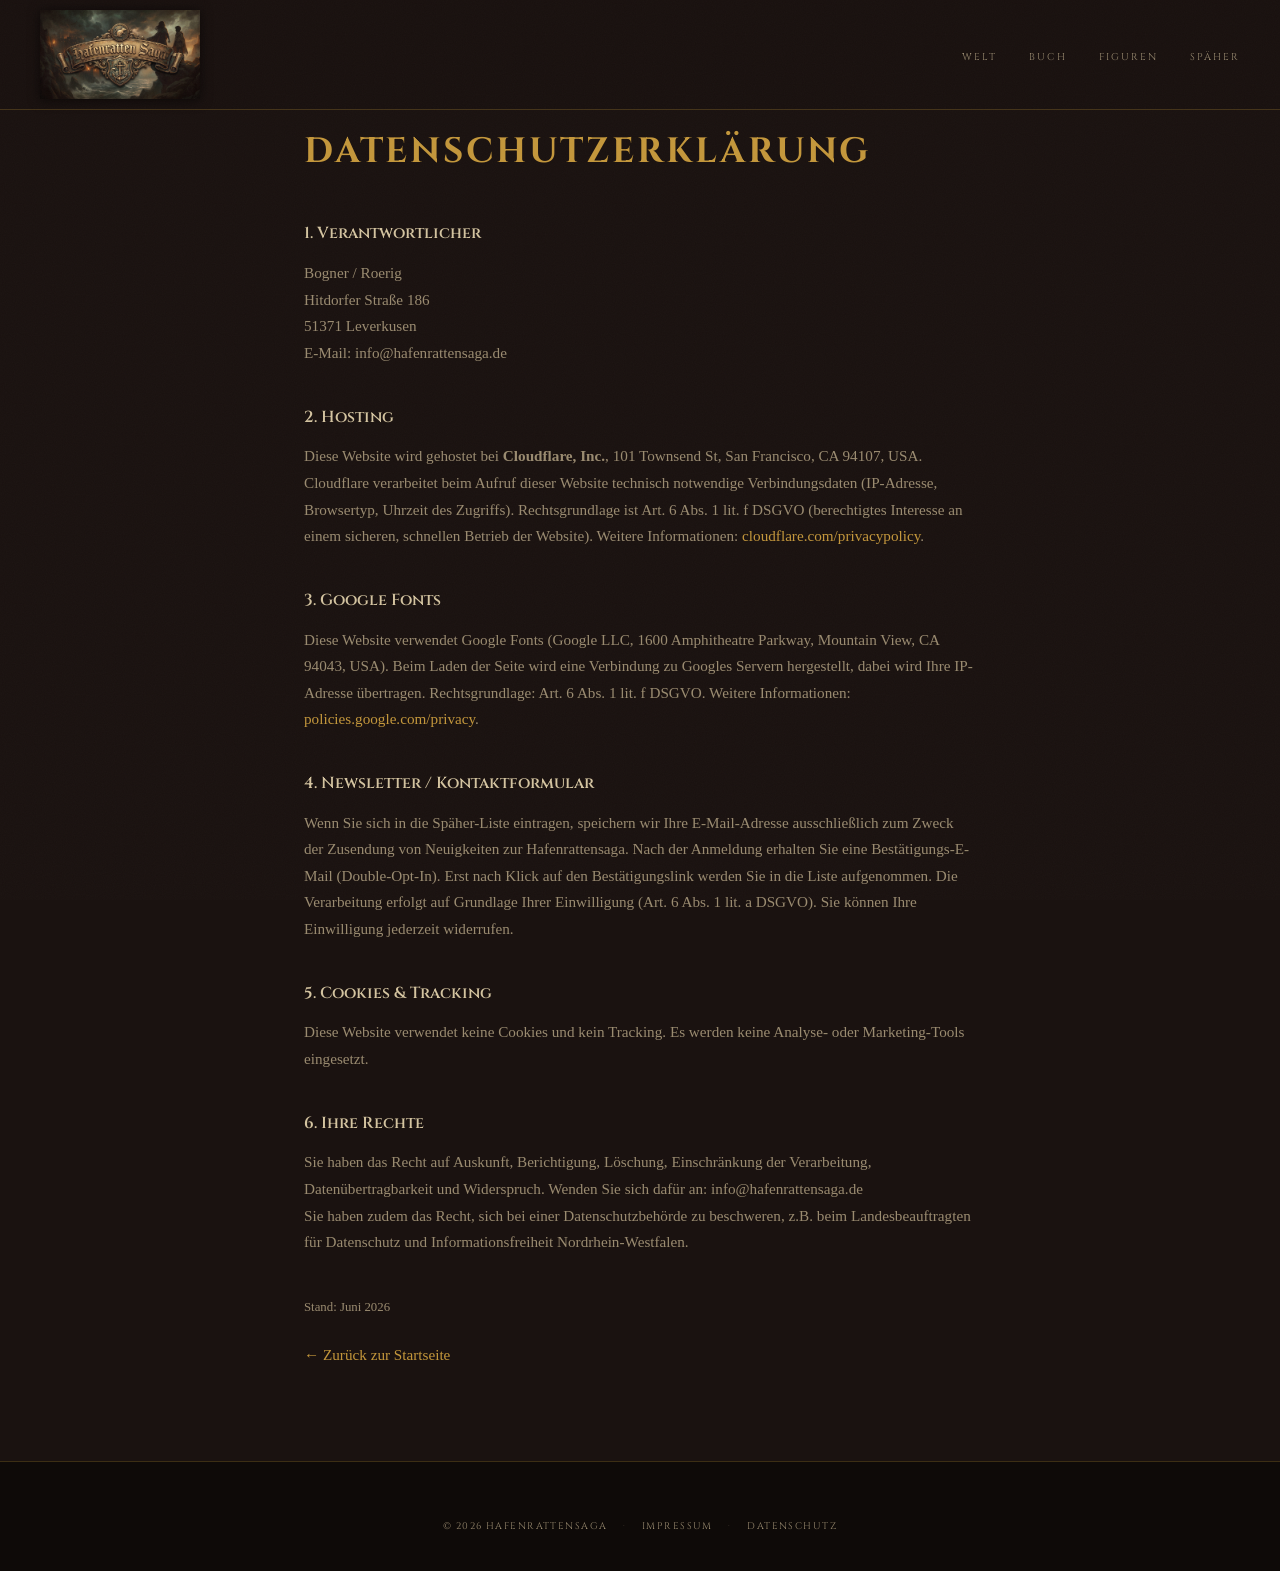
<file: datenschutz.html>
<!DOCTYPE html>
<html lang="de">
<head>
  <meta charset="UTF-8">
  <meta name="viewport" content="width=device-width, initial-scale=1.0">
  <title>Datenschutz - Hafenrattensaga</title>
  <meta name="robots" content="noindex">
  <meta property="og:title" content="Die Hafenratten Saga" />
  <meta property="og:description" content="Die Abenteuer von Yara &amp; Tavi – Dark Fantasy aus den Docks von Tharvos." />
  <meta property="og:image" content="https://hafenratten.de/og-image.jpg" />
  <meta property="og:image:width" content="1200" />
  <meta property="og:image:height" content="630" />
  <meta property="og:url" content="https://hafenratten.de/datenschutz.html" />
  <meta property="og:site_name" content="Die Hafenratten Saga" />
  <meta property="og:type" content="website" />
  <meta property="og:locale" content="de_DE" />
  <meta name="twitter:card" content="summary_large_image" />
  <link rel="icon" href="/favicon.ico" sizes="any" />
  <link rel="icon" href="/favicon-32.png" type="image/png" sizes="32x32" />
  <link rel="apple-touch-icon" href="/apple-touch-icon.png" />

  <link rel="preconnect" href="https://fonts.googleapis.com">
  <link rel="preconnect" href="https://fonts.gstatic.com" crossorigin>
  <link href="https://fonts.googleapis.com/css2?family=Almendra:ital@0;1&family=Cinzel:wght@400;600;700&family=IM+Fell+English:ital@0;1&display=swap" rel="stylesheet">
  <link rel="stylesheet" href="css/style.css">
</head>
<body>

<nav class="nav opaque">
  <div class="nav-logo">
    <a href="index.html"><img src="assets/img/logo-banner.png" alt="Hafenratten Saga" style="width:160px"></a>
  </div>
  <ul class="nav-links">
    <li><a href="index.html#welt">Welt</a></li>
    <li><a href="index.html#buch">Buch</a></li>
    <li><a href="index.html#figuren">Figuren</a></li>
    <li><a href="index.html#newsletter">Späher</a></li>
  </ul>
</nav>

<main class="page-content">
  <h1>Datenschutzerklärung</h1>

  <h2>1. Verantwortlicher</h2>
  <p>Bogner / Roerig<br>Hitdorfer Straße 186<br>51371 Leverkusen<br>E-Mail: info@hafenrattensaga.de</p>

  <h2>2. Hosting</h2>
  <p>Diese Website wird gehostet bei <strong>Cloudflare, Inc.</strong>, 101 Townsend St, San Francisco, CA 94107, USA. Cloudflare verarbeitet beim Aufruf dieser Website technisch notwendige Verbindungsdaten (IP-Adresse, Browsertyp, Uhrzeit des Zugriffs). Rechtsgrundlage ist Art. 6 Abs. 1 lit. f DSGVO (berechtigtes Interesse an einem sicheren, schnellen Betrieb der Website). Weitere Informationen: <a href="https://www.cloudflare.com/privacypolicy/" target="_blank" rel="noopener">cloudflare.com/privacypolicy</a>.</p>

  <h2>3. Google Fonts</h2>
  <p>Diese Website verwendet Google Fonts (Google LLC, 1600 Amphitheatre Parkway, Mountain View, CA 94043, USA). Beim Laden der Seite wird eine Verbindung zu Googles Servern hergestellt, dabei wird Ihre IP-Adresse übertragen. Rechtsgrundlage: Art. 6 Abs. 1 lit. f DSGVO. Weitere Informationen: <a href="https://policies.google.com/privacy" target="_blank" rel="noopener">policies.google.com/privacy</a>.</p>

  <h2>4. Newsletter / Kontaktformular</h2>
  <p>Wenn Sie sich in die Späher-Liste eintragen, speichern wir Ihre E-Mail-Adresse ausschließlich zum Zweck der Zusendung von Neuigkeiten zur Hafenrattensaga. Nach der Anmeldung erhalten Sie eine Bestätigungs-E-Mail (Double-Opt-In). Erst nach Klick auf den Bestätigungslink werden Sie in die Liste aufgenommen. Die Verarbeitung erfolgt auf Grundlage Ihrer Einwilligung (Art. 6 Abs. 1 lit. a DSGVO). Sie können Ihre Einwilligung jederzeit widerrufen.</p>

  <h2>5. Cookies &amp; Tracking</h2>
  <p>Diese Website verwendet keine Cookies und kein Tracking. Es werden keine Analyse- oder Marketing-Tools eingesetzt.</p>

  <h2>6. Ihre Rechte</h2>
  <p>Sie haben das Recht auf Auskunft, Berichtigung, Löschung, Einschränkung der Verarbeitung, Datenübertragbarkeit und Widerspruch. Wenden Sie sich dafür an: info@hafenrattensaga.de<br>Sie haben zudem das Recht, sich bei einer Datenschutzbehörde zu beschweren, z.B. beim Landesbeauftragten für Datenschutz und Informationsfreiheit Nordrhein-Westfalen.</p>

  <p style="margin-top:40px;font-size:0.8rem;color:var(--text-secondary)">Stand: Juni 2026</p>
  <p style="margin-top:24px"><a href="index.html">← Zurück zur Startseite</a></p>
</main>

<footer>
  <p class="footer-links">
    <span>&copy; 2026 Hafenrattensaga</span>
    <span class="dot">&middot;</span>
    <a href="impressum.html">Impressum</a>
    <span class="dot">&middot;</span>
    <a href="datenschutz.html">Datenschutz</a>
  </p>
</footer>

</body>
</html>
</file>
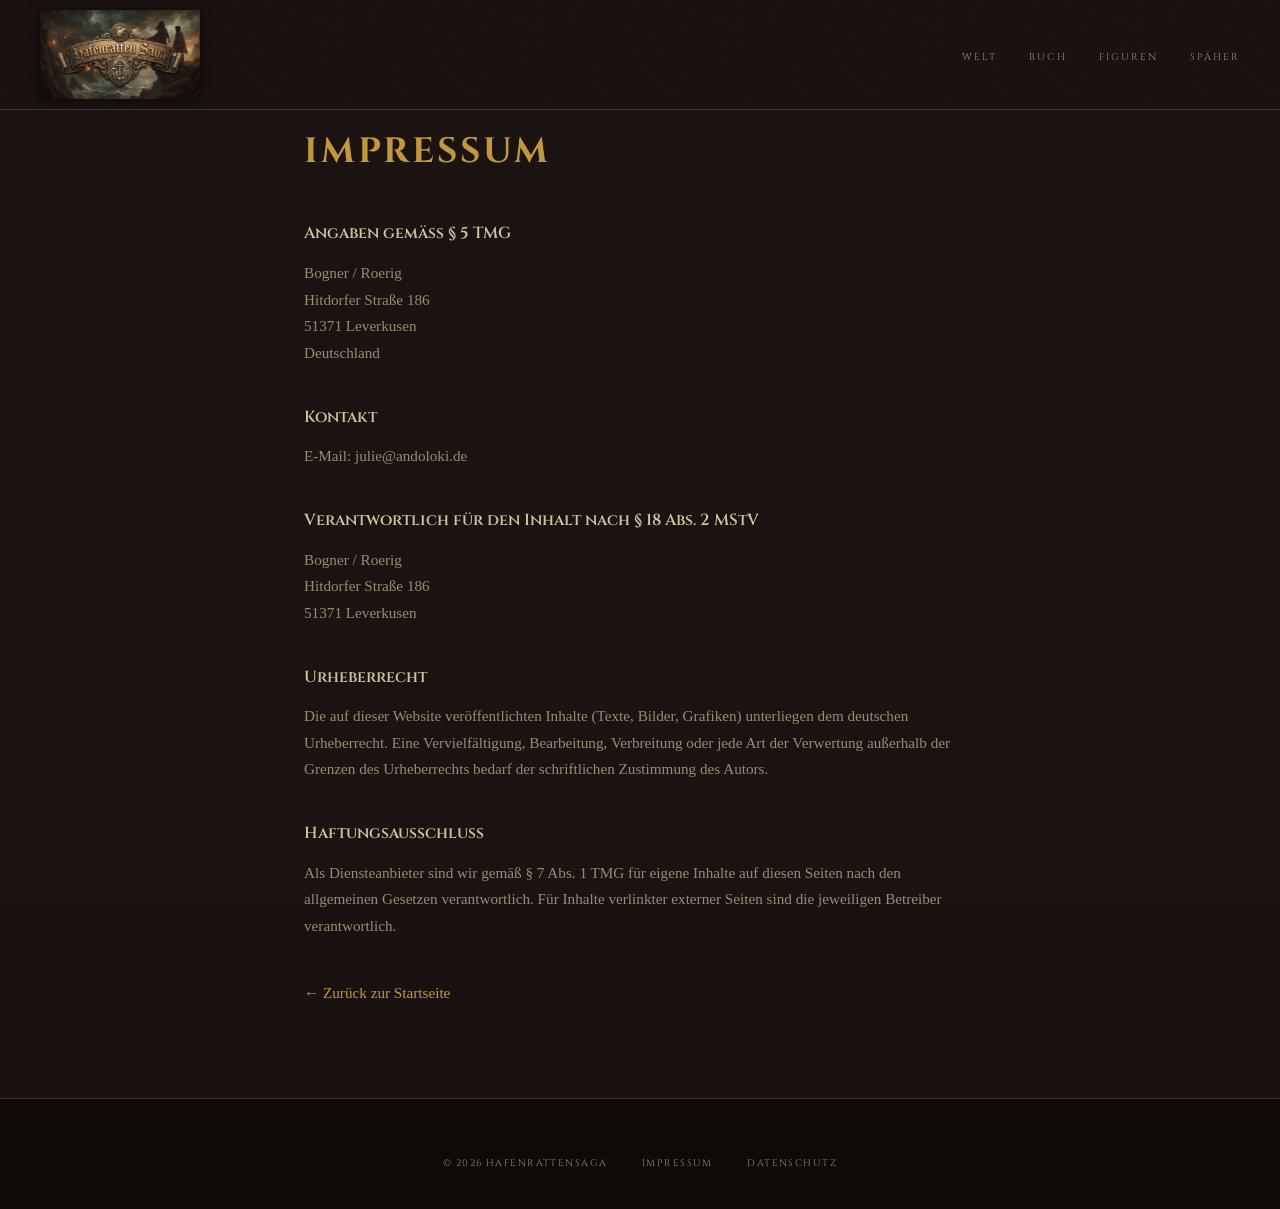
<file: impressum.html>
<!DOCTYPE html>
<html lang="de">
<head>
  <meta charset="UTF-8">
  <meta name="viewport" content="width=device-width, initial-scale=1.0">
  <title>Impressum - Hafenrattensaga</title>
  <meta name="robots" content="noindex">
  <meta property="og:title" content="Die Hafenratten Saga" />
  <meta property="og:description" content="Die Abenteuer von Yara &amp; Tavi – Dark Fantasy aus den Docks von Tharvos." />
  <meta property="og:image" content="https://hafenratten.de/og-image.jpg" />
  <meta property="og:image:width" content="1200" />
  <meta property="og:image:height" content="630" />
  <meta property="og:url" content="https://hafenratten.de/impressum.html" />
  <meta property="og:site_name" content="Die Hafenratten Saga" />
  <meta property="og:type" content="website" />
  <meta property="og:locale" content="de_DE" />
  <meta name="twitter:card" content="summary_large_image" />
  <link rel="icon" href="/favicon.ico" sizes="any" />
  <link rel="icon" href="/favicon-32.png" type="image/png" sizes="32x32" />
  <link rel="apple-touch-icon" href="/apple-touch-icon.png" />

  <link rel="preconnect" href="https://fonts.googleapis.com">
  <link rel="preconnect" href="https://fonts.gstatic.com" crossorigin>
  <link href="https://fonts.googleapis.com/css2?family=Almendra:ital@0;1&family=Cinzel:wght@400;600;700&family=IM+Fell+English:ital@0;1&display=swap" rel="stylesheet">
  <link rel="stylesheet" href="css/style.css">
</head>
<body>

<nav class="nav opaque">
  <div class="nav-logo">
    <a href="index.html"><img src="assets/img/logo-banner.png" alt="Hafenratten Saga" style="width:160px"></a>
  </div>
  <ul class="nav-links">
    <li><a href="index.html#welt">Welt</a></li>
    <li><a href="index.html#buch">Buch</a></li>
    <li><a href="index.html#figuren">Figuren</a></li>
    <li><a href="index.html#newsletter">Späher</a></li>
  </ul>
</nav>

<main class="page-content">
  <h1>Impressum</h1>

  <h2>Angaben gemäß § 5 TMG</h2>
  <p>Bogner / Roerig<br>Hitdorfer Straße 186<br>51371 Leverkusen<br>Deutschland</p>

  <h2>Kontakt</h2>
  <p>E-Mail: julie@andoloki.de</p>

  <h2>Verantwortlich für den Inhalt nach § 18 Abs. 2 MStV</h2>
  <p>Bogner / Roerig<br>Hitdorfer Straße 186<br>51371 Leverkusen</p>

  <h2>Urheberrecht</h2>
  <p>Die auf dieser Website veröffentlichten Inhalte (Texte, Bilder, Grafiken) unterliegen dem deutschen Urheberrecht. Eine Vervielfältigung, Bearbeitung, Verbreitung oder jede Art der Verwertung außerhalb der Grenzen des Urheberrechts bedarf der schriftlichen Zustimmung des Autors.</p>

  <h2>Haftungsausschluss</h2>
  <p>Als Diensteanbieter sind wir gemäß § 7 Abs. 1 TMG für eigene Inhalte auf diesen Seiten nach den allgemeinen Gesetzen verantwortlich. Für Inhalte verlinkter externer Seiten sind die jeweiligen Betreiber verantwortlich.</p>

  <p style="margin-top:40px"><a href="index.html">← Zurück zur Startseite</a></p>
</main>

<footer>
  <p class="footer-links">
    <span>&copy; 2026 Hafenrattensaga</span>
    <span class="dot">&middot;</span>
    <a href="impressum.html">Impressum</a>
    <span class="dot">&middot;</span>
    <a href="datenschutz.html">Datenschutz</a>
  </p>
</footer>

</body>
</html>
</file>
<file: css/style.css>
/* HAFENRATTENSAGA -style.css */

:root {
  --bg-deep:         #1a1210;
  --bg-section:      #221a15;
  --bg-card:         #2a1e16;
  --parchment:       #d4c4a0;
  --parchment-dark:  #b8a882;
  --parchment-light: #e8dcc4;
  --gold:            #c4973b;
  --gold-bright:     #d4a94b;
  --gold-dim:        rgba(196,151,59,0.15);
  --rust:            #8b4513;
  --text-primary:    #d4c4a0;
  --text-secondary:  #9a8b70;
  --text-headline:   #c4973b;
  --border:          rgba(196,151,59,0.25);
  --border-hover:    rgba(196,151,59,0.75);
  --shadow-deep:     rgba(0,0,0,0.7);
}

*, *::before, *::after { box-sizing: border-box; margin: 0; padding: 0; }
html { scroll-behavior: smooth; }

body {
  background: var(--bg-deep);
  color: var(--text-primary);
  font-family: 'IM Fell English', Georgia, serif;
  font-size: clamp(1rem, 1.6vw, 1.1rem);
  line-height: 1.8;
  overflow-x: hidden;
  -webkit-font-smoothing: antialiased;
  -moz-osx-font-smoothing: grayscale;
}

/* Scrollbar */
::-webkit-scrollbar { width: 6px; }
::-webkit-scrollbar-track { background: var(--bg-deep); }
::-webkit-scrollbar-thumb { background: rgba(196,151,59,0.35); border-radius: 3px; }

/* subtle noise texture */
body::after {
  content: '';
  position: fixed;
  inset: 0;
  opacity: 0.025;
  background-image: url("data:image/svg+xml,%3Csvg viewBox='0 0 200 200' xmlns='http://www.w3.org/2000/svg'%3E%3Cfilter id='n'%3E%3CfeTurbulence type='fractalNoise' baseFrequency='0.9' numOctaves='4' stitchTiles='stitch'/%3E%3C/filter%3E%3Crect width='100%25' height='100%25' filter='url(%23n)'/%3E%3C/svg%3E");
  background-size: 200px 200px;
  pointer-events: none;
  z-index: 9999;
}

img { display: block; max-width: 100%; height: auto; }
a { color: inherit; text-decoration: none; }
button { cursor: pointer; font-family: inherit; border: none; }

/* Typography */
h1, h2, h3, .cinzel { font-family: 'Cinzel', Georgia, serif; }

h1 {
  font-size: clamp(2rem, 5vw, 3.5rem);
  font-weight: 700;
  color: var(--text-headline);
  letter-spacing: 0.08em;
  text-transform: uppercase;
}

h2 {
  font-size: clamp(1.1rem, 2.5vw, 1.6rem);
  font-weight: 600;
  color: var(--gold);
  letter-spacing: 0.12em;
  text-transform: uppercase;
}

h3 {
  font-size: clamp(1rem, 2vw, 1.25rem);
  font-weight: 400;
  color: var(--parchment);
}

/* ============================================================
   NAVIGATION
   ============================================================ */
.nav {
  position: fixed;
  top: 0; left: 0; right: 0;
  z-index: 1000;
  display: flex;
  align-items: center;
  justify-content: space-between;
  padding: 10px 40px;
  background: rgba(26, 18, 16, 0.5);
  backdrop-filter: blur(10px);
  -webkit-backdrop-filter: blur(10px);
  border-bottom: 1px solid transparent;
  transition: background 0.35s, border-color 0.35s;
}

.nav.opaque {
  background: rgba(26, 18, 16, 0.97);
  border-color: var(--border);
}

.nav-logo img {
  width: 160px;
  height: auto;
  filter: drop-shadow(0 1px 6px rgba(0,0,0,0.6));
}

.nav-links {
  display: flex;
  gap: 32px;
  list-style: none;
}

.nav-links a {
  font-family: 'Cinzel', serif;
  font-size: 0.62rem;
  letter-spacing: 0.2em;
  text-transform: uppercase;
  color: var(--text-secondary);
  transition: color 0.2s;
  padding-bottom: 2px;
  border-bottom: 1px solid transparent;
}

.nav-links a:hover {
  color: var(--gold);
  border-color: rgba(196,151,59,0.4);
}

.nav-burger {
  display: none;
  flex-direction: column;
  gap: 5px;
  background: none;
  padding: 4px;
}

.nav-burger span {
  display: block;
  width: 24px;
  height: 2px;
  background: var(--gold);
  transition: transform 0.3s, opacity 0.3s;
}

.nav-burger.open span:nth-child(1) { transform: translateY(7px) rotate(45deg); }
.nav-burger.open span:nth-child(2) { opacity: 0; }
.nav-burger.open span:nth-child(3) { transform: translateY(-7px) rotate(-45deg); }

.nav-overlay {
  display: none;
  position: fixed;
  inset: 0;
  z-index: 999;
  background: rgba(22, 15, 12, 0.99);
  flex-direction: column;
  align-items: center;
  justify-content: center;
  gap: 44px;
}

.nav-overlay.open { display: flex; }

.nav-overlay a {
  font-family: 'Cinzel', serif;
  font-size: 1.6rem;
  letter-spacing: 0.22em;
  color: var(--gold);
  text-transform: uppercase;
  transition: color 0.2s;
}

.nav-overlay a:hover { color: var(--gold-bright); }

/* ============================================================
   ORNAMENTS & DIVIDERS
   ============================================================ */
.ornament {
  display: flex;
  align-items: center;
  justify-content: center;
  gap: 12px;
  margin-bottom: 14px;
}

.ornament-line {
  flex: 1;
  height: 1px;
  background: linear-gradient(to right, transparent, var(--gold));
  opacity: 0.3;
  max-width: 140px;
}

.ornament-line.right {
  background: linear-gradient(to left, transparent, var(--gold));
}

.ornament-diamond {
  width: 7px;
  height: 7px;
  border: 1px solid var(--gold);
  transform: rotate(45deg);
  opacity: 0.65;
}

.section-divider {
  height: 1px;
  background: linear-gradient(to right, transparent, var(--gold) 50%, transparent);
  opacity: 0.28;
  margin: 0;
}

/* ============================================================
   SECTION BASE
   ============================================================ */
section { position: relative; }
section[id] { scroll-margin-top: 80px; }

.sec-header {
  text-align: center;
  padding: 88px 24px 40px;
}

.sec-sub {
  font-family: 'Almendra', serif;
  font-style: italic;
  color: var(--text-secondary);
  font-size: clamp(0.9rem, 1.6vw, 1.05rem);
  margin-top: 8px;
  max-width: 540px;
  margin-left: auto;
  margin-right: auto;
  line-height: 1.7;
}

/* Fade-in */
.fade-in {
  opacity: 0;
  transform: translateY(24px);
  transition: opacity 0.75s ease, transform 0.75s ease;
}

.fade-in.visible { opacity: 1; transform: translateY(0); }

@media (prefers-reduced-motion: reduce) {
  .fade-in { opacity: 1; transform: none; transition: none; }
}

/* ============================================================
   HERO
   ============================================================ */
#hero {
  min-height: 100vh;
  display: flex;
  flex-direction: column;
  align-items: center;
  justify-content: center;
  position: relative;
  text-align: center;
  background: radial-gradient(ellipse at center bottom, #2e2018 0%, #1a1210 55%);
}

.hero-overlay {
  position: absolute;
  inset: 0;
  background: radial-gradient(ellipse at center, rgba(196,151,59,0.05) 0%, transparent 65%);
  pointer-events: none;
}

.hero-content {
  position: relative;
  z-index: 2;
  padding: 24px;
  display: flex;
  flex-direction: column;
  align-items: center;
  gap: 36px;
}

.hero-logo {
  width: min(860px, 94vw);
  filter: drop-shadow(0 8px 48px rgba(0,0,0,0.95)) drop-shadow(0 0 80px rgba(196,151,59,0.12));
  animation: heroFadeIn 1.4s ease-out;
}

@keyframes heroFadeIn {
  from { opacity: 0; transform: translateY(28px) scale(0.97); }
  to   { opacity: 1; transform: translateY(0) scale(1); }
}

@media (prefers-reduced-motion: reduce) { .hero-logo { animation: none; } }

.hero-tagline {
  font-family: 'Almendra', Georgia, serif;
  font-style: italic;
  font-size: clamp(1.05rem, 2.2vw, 1.3rem);
  color: var(--parchment-light);
  line-height: 1.85;
  max-width: 520px;
  text-shadow: 0 2px 12px rgba(0,0,0,0.8);
  letter-spacing: 0.02em;
}

.btn {
  display: inline-block;
  font-family: 'Cinzel', serif;
  font-size: 0.7rem;
  letter-spacing: 0.22em;
  text-transform: uppercase;
  padding: 14px 36px;
  border: 1px solid var(--gold);
  color: var(--gold);
  background: rgba(26,18,16,0.5);
  transition: background 0.25s, color 0.25s, box-shadow 0.25s;
}

.btn:hover {
  background: var(--gold);
  color: var(--bg-deep);
  box-shadow: 0 0 24px rgba(196,151,59,0.25);
}

.btn-solid { background: var(--gold); color: var(--bg-deep); }
.btn-solid:hover { background: var(--gold-bright); }

.scroll-indicator {
  position: absolute;
  bottom: 32px;
  left: 50%;
  transform: translateX(-50%);
  z-index: 2;
  color: var(--gold);
  opacity: 0.4;
  font-size: 1.6rem;
  animation: bounce 2s ease-in-out infinite;
  transition: opacity 0.4s;
}

.scroll-indicator.hidden { opacity: 0; pointer-events: none; }

@keyframes bounce {
  0%, 100% { transform: translateX(-50%) translateY(0); }
  50% { transform: translateX(-50%) translateY(10px); }
}

@media (prefers-reduced-motion: reduce) { .scroll-indicator { animation: none; } }

/* ============================================================
   WELT VON THARVOS
   ============================================================ */
#welt {
  background: var(--bg-section);
  padding-bottom: 80px;
}

/* 4-column grid */
.cards-grid {
  display: grid;
  grid-template-columns: repeat(2, 1fr);
  gap: 20px;
  max-width: 960px;
  margin: 0 auto;
  padding: 0 24px;
}

.cards-4 { grid-template-columns: repeat(2, 1fr); }

.card {
  background: var(--bg-card);
  border: 1px solid var(--border);
  border-radius: 3px;
  overflow: hidden;
  transition: border-color 0.25s, box-shadow 0.25s, transform 0.25s;
}

.card:hover {
  border-color: var(--border-hover);
  box-shadow: 0 10px 40px rgba(0,0,0,0.55), 0 0 24px var(--gold-dim);
  transform: translateY(-5px);
}

/* Portrait images: aspect-ratio driven, no fixed height crop */
.card-img-wrap {
  width: 100%;
  aspect-ratio: 3 / 4;
  overflow: hidden;
}

.card-img-wrap img {
  width: 100%;
  height: 100%;
  object-fit: cover;
  object-position: center 15%;
  transition: transform 0.4s ease;
}

.card:hover .card-img-wrap img { transform: scale(1.04); }

.card-body { padding: 20px 22px 24px; }

.card-title {
  font-family: 'Cinzel', serif;
  font-size: 0.72rem;
  letter-spacing: 0.18em;
  color: var(--gold);
  text-transform: uppercase;
  margin-bottom: 10px;
  border-bottom: 1px solid var(--border);
  padding-bottom: 8px;
}

.card-text {
  font-family: 'Almendra', serif;
  font-style: italic;
  color: var(--text-secondary);
  font-size: 0.9rem;
  line-height: 1.65;
}

/* Maps */
.maps-section {
  max-width: 960px;
  margin: 64px auto 0;
  padding: 0 24px;
}

.maps-header {
  text-align: center;
  margin-bottom: 24px;
}

.maps-title {
  font-family: 'Cinzel', serif;
  font-size: 0.72rem;
  letter-spacing: 0.22em;
  color: var(--text-secondary);
  text-transform: uppercase;
}

.maps-row {
  display: grid;
  grid-template-columns: 1fr 1fr;
  gap: 20px;
}

.map-card {
  position: relative;
  border: 1px solid var(--border);
  border-radius: 3px;
  overflow: hidden;
  cursor: zoom-in;
  transition: border-color 0.25s, box-shadow 0.25s, transform 0.25s;
}

.map-card:hover {
  border-color: var(--border-hover);
  box-shadow: 0 10px 40px rgba(0,0,0,0.55), 0 0 24px var(--gold-dim);
  transform: translateY(-4px);
}

.map-card img {
  width: 100%;
  aspect-ratio: 9 / 16;
  object-fit: cover;
  object-position: center top;
  display: block;
}

.map-label {
  position: absolute;
  bottom: 0;
  left: 0;
  right: 0;
  padding: 28px 12px 12px;
  text-align: center;
  font-family: 'Cinzel', serif;
  font-size: 0.7rem;
  letter-spacing: 0.2em;
  text-transform: uppercase;
  color: var(--gold);
  background: linear-gradient(to top, rgba(18,12,10,0.95) 0%, transparent 100%);
}

.maps-hint {
  text-align: center;
  margin-top: 12px;
  font-family: 'Cinzel', serif;
  font-size: 0.58rem;
  letter-spacing: 0.18em;
  color: var(--text-secondary);
  text-transform: uppercase;
  opacity: 0.6;
}

/* ============================================================
   BUCH
   ============================================================ */
#buch {
  background: var(--bg-deep);
  padding-bottom: 72px;
}

.buch-inner {
  max-width: 900px;
  margin: 0 auto;
  padding: 0 24px;
  display: grid;
  grid-template-columns: auto 1fr;
  gap: 52px;
  align-items: start;
}

.book-cover { width: 220px; flex-shrink: 0; }

.book-cover img {
  width: 220px;
  border-radius: 3px;
  box-shadow: -6px 8px 32px rgba(0,0,0,0.85), 0 0 20px rgba(196,151,59,0.08);
  transition: transform 0.35s, box-shadow 0.35s;
}

.book-cover img:hover {
  transform: scale(1.03) rotate(-1deg);
  box-shadow: -8px 12px 40px rgba(0,0,0,0.9), 0 0 30px rgba(196,151,59,0.12);
}

.buch-subtitle {
  font-family: 'Cinzel', serif;
  font-size: 0.65rem;
  letter-spacing: 0.22em;
  color: var(--text-secondary);
  text-transform: uppercase;
  margin-bottom: 10px;
}

.buch-title-main {
  font-family: 'Cinzel', serif;
  font-size: clamp(1.2rem, 2.5vw, 1.65rem);
  font-weight: 700;
  color: var(--parchment);
  letter-spacing: 0.04em;
  margin-bottom: 24px;
  line-height: 1.3;
}

.buch-klappe {
  font-family: 'IM Fell English', serif;
  font-size: 1rem;
  line-height: 1.85;
  color: var(--text-secondary);
  margin-bottom: 32px;
}

.buch-klappe p + p { margin-top: 14px; }

/* ============================================================
   FIGUREN -Tavi & Yara Hauptfiguren
   ============================================================ */
#figuren {
  background: var(--bg-section);
  padding-bottom: 80px;
}

/* Two large portrait images: natural aspect ratio, name overlay on hover */
.char-duo {
  display: grid;
  grid-template-columns: 1fr 1fr;
  gap: 0;
  max-width: 1100px;
  margin: 0 auto 0;
}

.char-portrait-wrap {
  position: relative;
  overflow: hidden;
}

.char-portrait-wrap img {
  width: 100%;
  aspect-ratio: 2 / 3;
  object-fit: cover;
  object-position: center 12%;
  display: block;
  transition: transform 0.5s ease;
}

.char-portrait-wrap:hover img { transform: scale(1.03); }

.char-overlay {
  position: absolute;
  bottom: 0;
  left: 0;
  right: 0;
  padding: 48px 28px 28px;
  background: linear-gradient(to top, rgba(18,12,10,0.97) 0%, rgba(18,12,10,0.6) 55%, transparent 100%);
  transform: translateY(0);
}

.char-name {
  font-family: 'Cinzel', serif;
  font-size: 1.1rem;
  font-weight: 700;
  letter-spacing: 0.18em;
  color: var(--gold);
  text-transform: uppercase;
  margin-bottom: 10px;
}

.char-desc {
  font-family: 'IM Fell English', serif;
  font-size: 0.9rem;
  color: var(--parchment-dark);
  line-height: 1.7;
}

/* Two action images: strand.jpg + gassen.jpg side by side, natural portrait shown in 4:3 crop */
.char-action {
  display: grid;
  grid-template-columns: 1fr 1fr;
  gap: 0;
  max-width: 1100px;
  margin: 0 auto 0;
  border-top: 1px solid var(--border);
}

.char-action-img {
  overflow: hidden;
}

.char-action-img img {
  width: 100%;
  aspect-ratio: 4 / 3;
  object-fit: cover;
  object-position: center 60%;
  display: block;
  transition: transform 0.5s ease;
}

.char-action-img:hover img { transform: scale(1.04); }

/* Figuren grid: all 4 characters */
.figuren-grid {
  display: grid;
  grid-template-columns: repeat(2, 1fr);
  gap: 20px;
  max-width: 960px;
  margin: 0 auto;
  padding: 0 24px;
}

.fig-card {
  background: var(--bg-card);
  border: 1px solid var(--border);
  border-radius: 3px;
  overflow: hidden;
  transition: border-color 0.25s, box-shadow 0.25s, transform 0.25s;
}

.fig-card:hover {
  border-color: var(--border-hover);
  transform: translateY(-5px);
  box-shadow: 0 10px 40px rgba(0,0,0,0.55), 0 0 24px var(--gold-dim);
}

.fig-img-wrap {
  width: 100%;
  aspect-ratio: 3 / 4;
  overflow: hidden;
}

.fig-img-wrap img {
  width: 100%;
  height: 100%;
  object-fit: cover;
  object-position: center 12%;
  transition: transform 0.4s ease;
}

.fig-card:hover .fig-img-wrap img { transform: scale(1.04); }

.fig-body { padding: 18px 22px 22px; }

.fig-name {
  font-family: 'Cinzel', serif;
  font-size: 0.82rem;
  letter-spacing: 0.18em;
  color: var(--gold);
  text-transform: uppercase;
  margin-bottom: 8px;
  border-bottom: 1px solid var(--border);
  padding-bottom: 8px;
}

.fig-quote {
  font-family: 'Almendra', serif;
  font-style: italic;
  color: var(--text-secondary);
  font-size: 0.88rem;
  line-height: 1.6;
}

/* ============================================================
   NEWSLETTER
   ============================================================ */
#newsletter {
  background: var(--bg-deep);
  padding-bottom: 96px;
  position: relative;
  overflow: hidden;
}

#newsletter::before {
  content: '';
  position: absolute;
  top: 50%; left: 50%;
  transform: translate(-50%, -50%);
  width: 600px;
  height: 600px;
  background: radial-gradient(circle, rgba(196,151,59,0.05) 0%, transparent 70%);
  pointer-events: none;
}

.newsletter-body {
  max-width: 520px;
  margin: 0 auto;
  padding: 0 24px;
  text-align: center;
}

.newsletter-quote {
  font-family: 'Almendra', serif;
  font-style: italic;
  font-size: clamp(1rem, 1.8vw, 1.2rem);
  color: var(--parchment-light);
  line-height: 1.85;
  margin-bottom: 40px;
}

.nl-form { display: flex; flex-direction: column; gap: 12px; }

.nl-input {
  width: 100%;
  padding: 14px 20px;
  background: rgba(212,196,160,0.05);
  border: 1px solid var(--border);
  border-radius: 2px;
  color: var(--parchment);
  font-family: 'IM Fell English', serif;
  font-size: 1rem;
  outline: none;
  transition: border-color 0.2s, background 0.2s;
}

.nl-input:focus {
  border-color: var(--gold);
  background: rgba(212,196,160,0.08);
}

.nl-input::placeholder { color: var(--text-secondary); font-style: italic; }

.nl-form .btn { width: 100%; }

.nl-disclaimer {
  margin-top: 16px;
  font-size: 0.72rem;
  color: var(--text-secondary);
  line-height: 1.55;
}

.nl-success {
  display: none;
  font-family: 'Almendra', serif;
  font-style: italic;
  color: var(--gold);
  font-size: 1.1rem;
  padding: 24px;
  border: 1px solid var(--border);
  border-radius: 3px;
  text-align: center;
}

/* ============================================================
   FOOTER
   ============================================================ */
footer {
  background: #0e0a08;
  border-top: 1px solid var(--border);
  padding: 56px 24px 36px;
  text-align: center;
}

.footer-logo {
  display: flex;
  align-items: center;
  justify-content: center;
  margin-bottom: 32px;
}

.footer-logo img {
  width: 200px;
  height: auto;
  filter: drop-shadow(0 2px 8px rgba(0,0,0,0.6));
}

.footer-social {
  display: flex;
  justify-content: center;
  gap: 14px;
  margin-bottom: 28px;
}

.social-btn {
  width: 44px;
  height: 44px;
  border: 1px solid var(--border);
  border-radius: 3px;
  background: transparent;
  display: flex;
  align-items: center;
  justify-content: center;
  transition: border-color 0.2s, background 0.2s;
}

.social-btn:hover {
  border-color: var(--gold);
  background: rgba(196,151,59,0.1);
}

.social-btn svg { width: 18px; height: 18px; fill: var(--text-secondary); transition: fill 0.2s; }
.social-btn:hover svg { fill: var(--gold); }

.footer-links {
  font-family: 'Cinzel', serif;
  font-size: 0.6rem;
  letter-spacing: 0.15em;
  color: var(--text-secondary);
  text-transform: uppercase;
}

.footer-links a { color: var(--text-secondary); transition: color 0.2s; }
.footer-links a:hover { color: var(--gold); }
.footer-links .dot { margin: 0 12px; opacity: 0.35; }

/* ============================================================
   LIGHTBOX
   ============================================================ */
.lightbox-overlay {
  display: none;
  position: fixed;
  inset: 0;
  z-index: 2000;
  background: rgba(8, 6, 5, 0.97);
  align-items: center;
  justify-content: center;
  padding: 20px;
}

.lightbox-overlay.open { display: flex; }

.lightbox-inner {
  position: relative;
  max-width: min(1100px, 95vw);
  max-height: 92vh;
}

.lightbox-inner img {
  max-width: 100%;
  max-height: 88vh;
  object-fit: contain;
  border: 1px solid var(--border);
}

.lightbox-close {
  position: absolute;
  top: -44px;
  right: 0;
  background: none;
  color: var(--gold);
  font-size: 2rem;
  line-height: 1;
  opacity: 0.65;
  transition: opacity 0.2s;
}

.lightbox-close:hover { opacity: 1; }

/* ============================================================
   RESPONSIVE -Mobile (768px)
   ============================================================ */
@media (max-width: 768px) {
  .nav-links { display: none; }
  .nav-burger { display: flex; }
  .nav { padding: 10px 20px; }
  .nav-logo img { width: 130px; }

  .sec-header { padding: 60px 20px 28px; }
  .sec-header[style] { padding-top: 60px; }

  .cards-grid { grid-template-columns: 1fr 1fr; gap: 14px; padding: 0 16px; }
  .maps-row { grid-template-columns: 1fr; }
  .maps-section { padding: 0 16px; }

  .buch-inner {
    grid-template-columns: 1fr;
    gap: 28px;
    justify-items: center;
  }

  .book-cover { width: 180px; }
  .book-cover img { width: 180px; }

  .char-duo { grid-template-columns: 1fr 1fr; }
  .char-action { grid-template-columns: 1fr 1fr; }
  .char-desc { font-size: 0.78rem; }

  .figuren-grid { grid-template-columns: 1fr 1fr; gap: 14px; padding: 0 16px; }

  footer { padding: 40px 20px 28px; }
}

@media (max-width: 480px) {
  .cards-grid { grid-template-columns: 1fr; }
  .char-duo { grid-template-columns: 1fr; }
  .char-action { grid-template-columns: 1fr; }
  .figuren-grid { grid-template-columns: 1fr 1fr; }

  .char-overlay { padding: 36px 16px 18px; }
  .char-name { font-size: 0.95rem; margin-bottom: 6px; }
  .char-desc { font-size: 0.76rem; line-height: 1.55; }

  .char-action-img img { aspect-ratio: 16 / 9; object-position: center 55%; }

  .sec-header { padding: 48px 16px 24px; }

  .newsletter-quote { font-size: 0.95rem; }
  .nl-input { font-size: 16px; } /* prevent iOS zoom */
}

/* ============================================================
   RESPONSIVE -Large (1200px+)
   ============================================================ */
@media (min-width: 1200px) {
  .sec-header { padding: 104px 24px 52px; }
  .cards-grid { max-width: 1200px; }
  .cards-4 { grid-template-columns: repeat(4, 1fr); }
  .maps-section { max-width: 1200px; }
  .maps-row { grid-template-columns: 1fr 1fr; }
  .buch-inner { max-width: 1060px; }
  .figuren-grid { max-width: 1200px; grid-template-columns: repeat(4, 1fr); }
  .char-duo { max-width: 1400px; }
  .char-action { max-width: 1400px; }
}

/* ============================================================
   SUBPAGES
   ============================================================ */
.page-content {
  max-width: 720px;
  margin: 0 auto;
  padding: 120px 24px 80px;
}

.page-content h1 {
  font-size: clamp(1.5rem, 3vw, 2.2rem);
  margin-bottom: 36px;
  color: var(--gold);
}

.page-content h2 {
  font-size: 1rem;
  margin: 36px 0 12px;
  color: var(--parchment);
  text-transform: none;
  letter-spacing: 0;
}

.page-content p {
  color: var(--text-secondary);
  margin-bottom: 12px;
  font-size: 0.95rem;
  line-height: 1.75;
}

.page-content a { color: var(--gold); }
.page-content a:hover { text-decoration: underline; }
</file>
